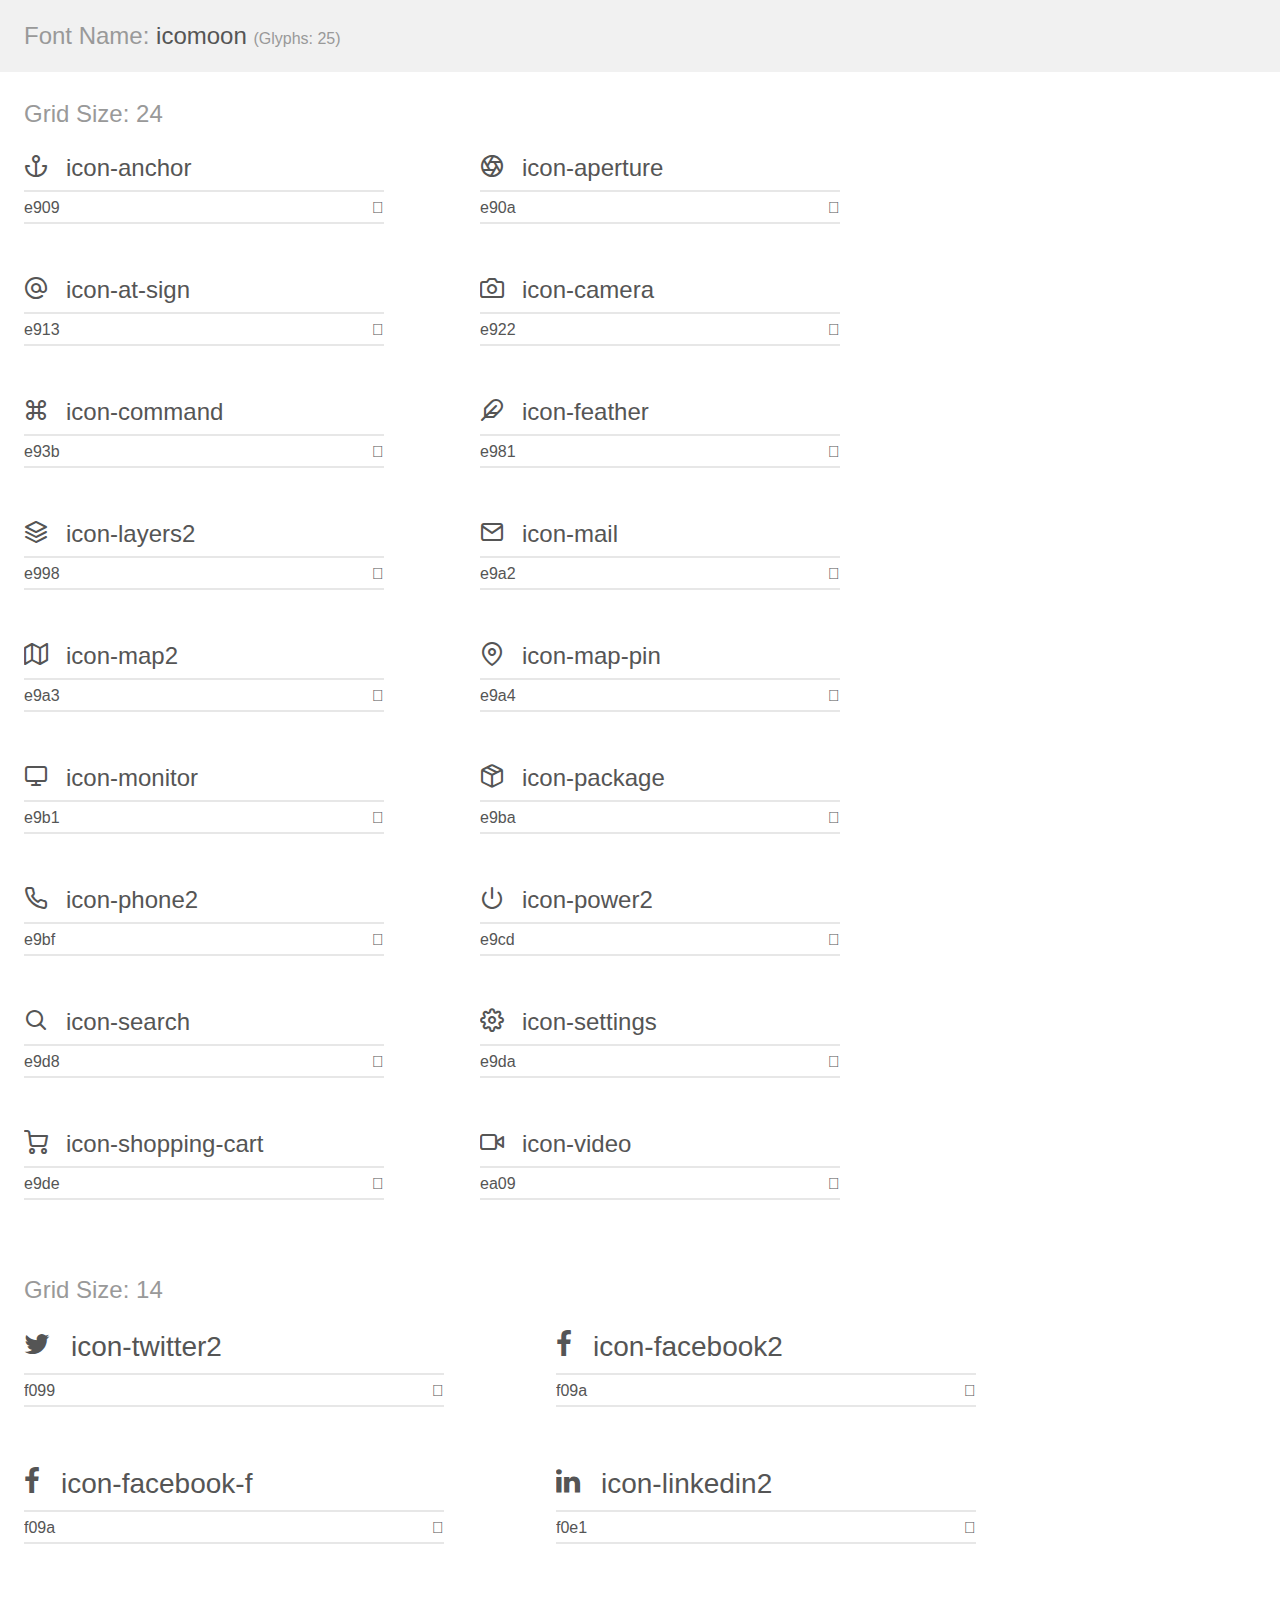
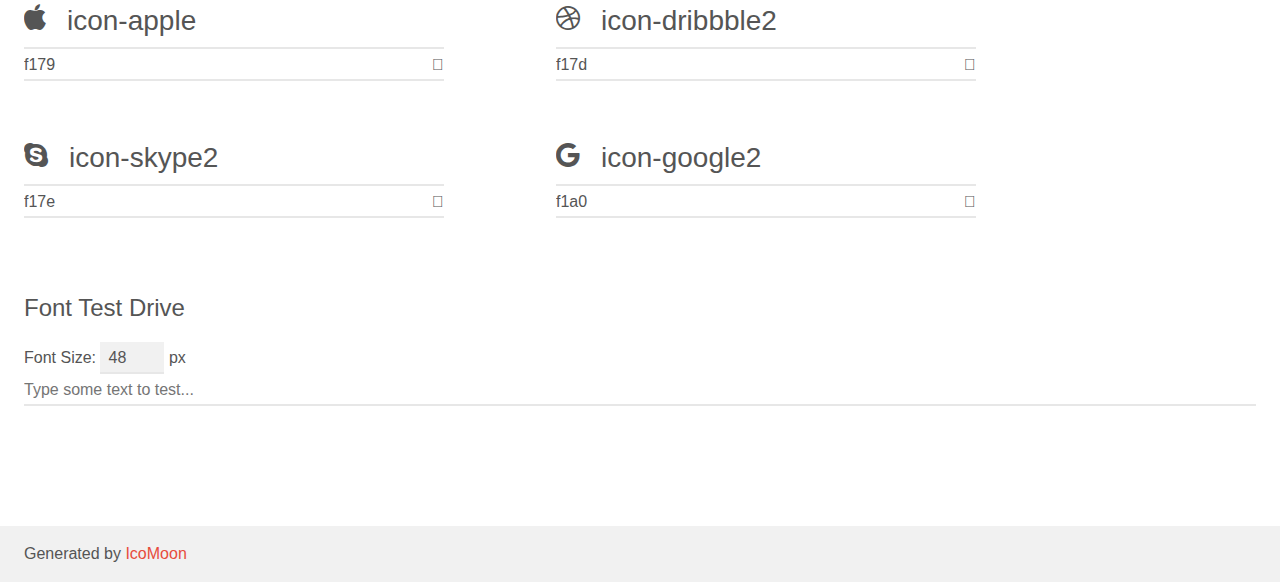
<file: fonts/icomoon/demo.html>
<!doctype html>
<html>
<head>
    <meta charset="utf-8">
    <title>IcoMoon Demo</title>
    <meta name="description" content="An Icon Font Generated By IcoMoon.io">
    <meta name="viewport" content="width=device-width, initial-scale=1">
    <link rel="stylesheet" href="demo-files/demo.css">
    <link rel="stylesheet" href="style.css"></head>
<body>
    <div class="bgc1 clearfix">
        <h1 class="mhmm mvm"><span class="fgc1">Font Name:</span> icomoon <small class="fgc1">(Glyphs:&nbsp;25)</small></h1>
    </div>
    <div class="clearfix mhl ptl">
        <h1 class="mvm mtn fgc1">Grid Size: 24</h1>
        <div class="glyph fs1">
            <div class="clearfix bshadow0 pbs">
                <span class="icon-anchor">
                
                </span>
                <span class="mls"> icon-anchor</span>
            </div>
            <fieldset class="fs0 size1of1 clearfix hidden-false">
                <input type="text" readonly value="e909" class="unit size1of2" />
                <input type="text" maxlength="1" readonly value="&#xe909;" class="unitRight size1of2 talign-right" />
            </fieldset>
            <div class="fs0 bshadow0 clearfix hidden-true">
                <span class="unit pvs fgc1">liga: </span>
                <input type="text" readonly value="" class="liga unitRight" />
            </div>
        </div>
        <div class="glyph fs1">
            <div class="clearfix bshadow0 pbs">
                <span class="icon-aperture">
                
                </span>
                <span class="mls"> icon-aperture</span>
            </div>
            <fieldset class="fs0 size1of1 clearfix hidden-false">
                <input type="text" readonly value="e90a" class="unit size1of2" />
                <input type="text" maxlength="1" readonly value="&#xe90a;" class="unitRight size1of2 talign-right" />
            </fieldset>
            <div class="fs0 bshadow0 clearfix hidden-true">
                <span class="unit pvs fgc1">liga: </span>
                <input type="text" readonly value="" class="liga unitRight" />
            </div>
        </div>
        <div class="glyph fs1">
            <div class="clearfix bshadow0 pbs">
                <span class="icon-at-sign">
                
                </span>
                <span class="mls"> icon-at-sign</span>
            </div>
            <fieldset class="fs0 size1of1 clearfix hidden-false">
                <input type="text" readonly value="e913" class="unit size1of2" />
                <input type="text" maxlength="1" readonly value="&#xe913;" class="unitRight size1of2 talign-right" />
            </fieldset>
            <div class="fs0 bshadow0 clearfix hidden-true">
                <span class="unit pvs fgc1">liga: </span>
                <input type="text" readonly value="" class="liga unitRight" />
            </div>
        </div>
        <div class="glyph fs1">
            <div class="clearfix bshadow0 pbs">
                <span class="icon-camera">
                
                </span>
                <span class="mls"> icon-camera</span>
            </div>
            <fieldset class="fs0 size1of1 clearfix hidden-false">
                <input type="text" readonly value="e922" class="unit size1of2" />
                <input type="text" maxlength="1" readonly value="&#xe922;" class="unitRight size1of2 talign-right" />
            </fieldset>
            <div class="fs0 bshadow0 clearfix hidden-true">
                <span class="unit pvs fgc1">liga: </span>
                <input type="text" readonly value="" class="liga unitRight" />
            </div>
        </div>
        <div class="glyph fs1">
            <div class="clearfix bshadow0 pbs">
                <span class="icon-command">
                
                </span>
                <span class="mls"> icon-command</span>
            </div>
            <fieldset class="fs0 size1of1 clearfix hidden-false">
                <input type="text" readonly value="e93b" class="unit size1of2" />
                <input type="text" maxlength="1" readonly value="&#xe93b;" class="unitRight size1of2 talign-right" />
            </fieldset>
            <div class="fs0 bshadow0 clearfix hidden-true">
                <span class="unit pvs fgc1">liga: </span>
                <input type="text" readonly value="" class="liga unitRight" />
            </div>
        </div>
        <div class="glyph fs1">
            <div class="clearfix bshadow0 pbs">
                <span class="icon-feather">
                
                </span>
                <span class="mls"> icon-feather</span>
            </div>
            <fieldset class="fs0 size1of1 clearfix hidden-false">
                <input type="text" readonly value="e981" class="unit size1of2" />
                <input type="text" maxlength="1" readonly value="&#xe981;" class="unitRight size1of2 talign-right" />
            </fieldset>
            <div class="fs0 bshadow0 clearfix hidden-true">
                <span class="unit pvs fgc1">liga: </span>
                <input type="text" readonly value="" class="liga unitRight" />
            </div>
        </div>
        <div class="glyph fs1">
            <div class="clearfix bshadow0 pbs">
                <span class="icon-layers2">
                
                </span>
                <span class="mls"> icon-layers2</span>
            </div>
            <fieldset class="fs0 size1of1 clearfix hidden-false">
                <input type="text" readonly value="e998" class="unit size1of2" />
                <input type="text" maxlength="1" readonly value="&#xe998;" class="unitRight size1of2 talign-right" />
            </fieldset>
            <div class="fs0 bshadow0 clearfix hidden-true">
                <span class="unit pvs fgc1">liga: </span>
                <input type="text" readonly value="" class="liga unitRight" />
            </div>
        </div>
        <div class="glyph fs1">
            <div class="clearfix bshadow0 pbs">
                <span class="icon-mail">
                
                </span>
                <span class="mls"> icon-mail</span>
            </div>
            <fieldset class="fs0 size1of1 clearfix hidden-false">
                <input type="text" readonly value="e9a2" class="unit size1of2" />
                <input type="text" maxlength="1" readonly value="&#xe9a2;" class="unitRight size1of2 talign-right" />
            </fieldset>
            <div class="fs0 bshadow0 clearfix hidden-true">
                <span class="unit pvs fgc1">liga: </span>
                <input type="text" readonly value="" class="liga unitRight" />
            </div>
        </div>
        <div class="glyph fs1">
            <div class="clearfix bshadow0 pbs">
                <span class="icon-map2">
                
                </span>
                <span class="mls"> icon-map2</span>
            </div>
            <fieldset class="fs0 size1of1 clearfix hidden-false">
                <input type="text" readonly value="e9a3" class="unit size1of2" />
                <input type="text" maxlength="1" readonly value="&#xe9a3;" class="unitRight size1of2 talign-right" />
            </fieldset>
            <div class="fs0 bshadow0 clearfix hidden-true">
                <span class="unit pvs fgc1">liga: </span>
                <input type="text" readonly value="" class="liga unitRight" />
            </div>
        </div>
        <div class="glyph fs1">
            <div class="clearfix bshadow0 pbs">
                <span class="icon-map-pin">
                
                </span>
                <span class="mls"> icon-map-pin</span>
            </div>
            <fieldset class="fs0 size1of1 clearfix hidden-false">
                <input type="text" readonly value="e9a4" class="unit size1of2" />
                <input type="text" maxlength="1" readonly value="&#xe9a4;" class="unitRight size1of2 talign-right" />
            </fieldset>
            <div class="fs0 bshadow0 clearfix hidden-true">
                <span class="unit pvs fgc1">liga: </span>
                <input type="text" readonly value="" class="liga unitRight" />
            </div>
        </div>
        <div class="glyph fs1">
            <div class="clearfix bshadow0 pbs">
                <span class="icon-monitor">
                
                </span>
                <span class="mls"> icon-monitor</span>
            </div>
            <fieldset class="fs0 size1of1 clearfix hidden-false">
                <input type="text" readonly value="e9b1" class="unit size1of2" />
                <input type="text" maxlength="1" readonly value="&#xe9b1;" class="unitRight size1of2 talign-right" />
            </fieldset>
            <div class="fs0 bshadow0 clearfix hidden-true">
                <span class="unit pvs fgc1">liga: </span>
                <input type="text" readonly value="" class="liga unitRight" />
            </div>
        </div>
        <div class="glyph fs1">
            <div class="clearfix bshadow0 pbs">
                <span class="icon-package">
                
                </span>
                <span class="mls"> icon-package</span>
            </div>
            <fieldset class="fs0 size1of1 clearfix hidden-false">
                <input type="text" readonly value="e9ba" class="unit size1of2" />
                <input type="text" maxlength="1" readonly value="&#xe9ba;" class="unitRight size1of2 talign-right" />
            </fieldset>
            <div class="fs0 bshadow0 clearfix hidden-true">
                <span class="unit pvs fgc1">liga: </span>
                <input type="text" readonly value="" class="liga unitRight" />
            </div>
        </div>
        <div class="glyph fs1">
            <div class="clearfix bshadow0 pbs">
                <span class="icon-phone2">
                
                </span>
                <span class="mls"> icon-phone2</span>
            </div>
            <fieldset class="fs0 size1of1 clearfix hidden-false">
                <input type="text" readonly value="e9bf" class="unit size1of2" />
                <input type="text" maxlength="1" readonly value="&#xe9bf;" class="unitRight size1of2 talign-right" />
            </fieldset>
            <div class="fs0 bshadow0 clearfix hidden-true">
                <span class="unit pvs fgc1">liga: </span>
                <input type="text" readonly value="" class="liga unitRight" />
            </div>
        </div>
        <div class="glyph fs1">
            <div class="clearfix bshadow0 pbs">
                <span class="icon-power2">
                
                </span>
                <span class="mls"> icon-power2</span>
            </div>
            <fieldset class="fs0 size1of1 clearfix hidden-false">
                <input type="text" readonly value="e9cd" class="unit size1of2" />
                <input type="text" maxlength="1" readonly value="&#xe9cd;" class="unitRight size1of2 talign-right" />
            </fieldset>
            <div class="fs0 bshadow0 clearfix hidden-true">
                <span class="unit pvs fgc1">liga: </span>
                <input type="text" readonly value="" class="liga unitRight" />
            </div>
        </div>
        <div class="glyph fs1">
            <div class="clearfix bshadow0 pbs">
                <span class="icon-search">
                
                </span>
                <span class="mls"> icon-search</span>
            </div>
            <fieldset class="fs0 size1of1 clearfix hidden-false">
                <input type="text" readonly value="e9d8" class="unit size1of2" />
                <input type="text" maxlength="1" readonly value="&#xe9d8;" class="unitRight size1of2 talign-right" />
            </fieldset>
            <div class="fs0 bshadow0 clearfix hidden-true">
                <span class="unit pvs fgc1">liga: </span>
                <input type="text" readonly value="" class="liga unitRight" />
            </div>
        </div>
        <div class="glyph fs1">
            <div class="clearfix bshadow0 pbs">
                <span class="icon-settings">
                
                </span>
                <span class="mls"> icon-settings</span>
            </div>
            <fieldset class="fs0 size1of1 clearfix hidden-false">
                <input type="text" readonly value="e9da" class="unit size1of2" />
                <input type="text" maxlength="1" readonly value="&#xe9da;" class="unitRight size1of2 talign-right" />
            </fieldset>
            <div class="fs0 bshadow0 clearfix hidden-true">
                <span class="unit pvs fgc1">liga: </span>
                <input type="text" readonly value="" class="liga unitRight" />
            </div>
        </div>
        <div class="glyph fs1">
            <div class="clearfix bshadow0 pbs">
                <span class="icon-shopping-cart">
                
                </span>
                <span class="mls"> icon-shopping-cart</span>
            </div>
            <fieldset class="fs0 size1of1 clearfix hidden-false">
                <input type="text" readonly value="e9de" class="unit size1of2" />
                <input type="text" maxlength="1" readonly value="&#xe9de;" class="unitRight size1of2 talign-right" />
            </fieldset>
            <div class="fs0 bshadow0 clearfix hidden-true">
                <span class="unit pvs fgc1">liga: </span>
                <input type="text" readonly value="" class="liga unitRight" />
            </div>
        </div>
        <div class="glyph fs1">
            <div class="clearfix bshadow0 pbs">
                <span class="icon-video">
                
                </span>
                <span class="mls"> icon-video</span>
            </div>
            <fieldset class="fs0 size1of1 clearfix hidden-false">
                <input type="text" readonly value="ea09" class="unit size1of2" />
                <input type="text" maxlength="1" readonly value="&#xea09;" class="unitRight size1of2 talign-right" />
            </fieldset>
            <div class="fs0 bshadow0 clearfix hidden-true">
                <span class="unit pvs fgc1">liga: </span>
                <input type="text" readonly value="" class="liga unitRight" />
            </div>
        </div>
    </div>
    <div class="clearfix mhl ptl">
        <h1 class="mvm mtn fgc1">Grid Size: 14</h1>
        <div class="glyph fs2">
            <div class="clearfix bshadow0 pbs">
                <span class="icon-twitter2">
                
                </span>
                <span class="mls"> icon-twitter2</span>
            </div>
            <fieldset class="fs0 size1of1 clearfix hidden-false">
                <input type="text" readonly value="f099" class="unit size1of2" />
                <input type="text" maxlength="1" readonly value="&#xf099;" class="unitRight size1of2 talign-right" />
            </fieldset>
            <div class="fs0 bshadow0 clearfix hidden-true">
                <span class="unit pvs fgc1">liga: </span>
                <input type="text" readonly value="" class="liga unitRight" />
            </div>
        </div>
        <div class="glyph fs2">
            <div class="clearfix bshadow0 pbs">
                <span class="icon-facebook2">
                
                </span>
                <span class="mls"> icon-facebook2</span>
            </div>
            <fieldset class="fs0 size1of1 clearfix hidden-false">
                <input type="text" readonly value="f09a" class="unit size1of2" />
                <input type="text" maxlength="1" readonly value="&#xf09a;" class="unitRight size1of2 talign-right" />
            </fieldset>
            <div class="fs0 bshadow0 clearfix hidden-true">
                <span class="unit pvs fgc1">liga: </span>
                <input type="text" readonly value="" class="liga unitRight" />
            </div>
        </div>
        <div class="glyph fs2">
            <div class="clearfix bshadow0 pbs">
                <span class="icon-facebook-f">
                
                </span>
                <span class="mls"> icon-facebook-f</span>
            </div>
            <fieldset class="fs0 size1of1 clearfix hidden-false">
                <input type="text" readonly value="f09a" class="unit size1of2" />
                <input type="text" maxlength="1" readonly value="&#xf09a;" class="unitRight size1of2 talign-right" />
            </fieldset>
            <div class="fs0 bshadow0 clearfix hidden-true">
                <span class="unit pvs fgc1">liga: </span>
                <input type="text" readonly value="" class="liga unitRight" />
            </div>
        </div>
        <div class="glyph fs2">
            <div class="clearfix bshadow0 pbs">
                <span class="icon-linkedin2">
                
                </span>
                <span class="mls"> icon-linkedin2</span>
            </div>
            <fieldset class="fs0 size1of1 clearfix hidden-false">
                <input type="text" readonly value="f0e1" class="unit size1of2" />
                <input type="text" maxlength="1" readonly value="&#xf0e1;" class="unitRight size1of2 talign-right" />
            </fieldset>
            <div class="fs0 bshadow0 clearfix hidden-true">
                <span class="unit pvs fgc1">liga: </span>
                <input type="text" readonly value="" class="liga unitRight" />
            </div>
        </div>
        <div class="glyph fs2">
            <div class="clearfix bshadow0 pbs">
                <span class="icon-apple">
                
                </span>
                <span class="mls"> icon-apple</span>
            </div>
            <fieldset class="fs0 size1of1 clearfix hidden-false">
                <input type="text" readonly value="f179" class="unit size1of2" />
                <input type="text" maxlength="1" readonly value="&#xf179;" class="unitRight size1of2 talign-right" />
            </fieldset>
            <div class="fs0 bshadow0 clearfix hidden-true">
                <span class="unit pvs fgc1">liga: </span>
                <input type="text" readonly value="" class="liga unitRight" />
            </div>
        </div>
        <div class="glyph fs2">
            <div class="clearfix bshadow0 pbs">
                <span class="icon-dribbble2">
                
                </span>
                <span class="mls"> icon-dribbble2</span>
            </div>
            <fieldset class="fs0 size1of1 clearfix hidden-false">
                <input type="text" readonly value="f17d" class="unit size1of2" />
                <input type="text" maxlength="1" readonly value="&#xf17d;" class="unitRight size1of2 talign-right" />
            </fieldset>
            <div class="fs0 bshadow0 clearfix hidden-true">
                <span class="unit pvs fgc1">liga: </span>
                <input type="text" readonly value="" class="liga unitRight" />
            </div>
        </div>
        <div class="glyph fs2">
            <div class="clearfix bshadow0 pbs">
                <span class="icon-skype2">
                
                </span>
                <span class="mls"> icon-skype2</span>
            </div>
            <fieldset class="fs0 size1of1 clearfix hidden-false">
                <input type="text" readonly value="f17e" class="unit size1of2" />
                <input type="text" maxlength="1" readonly value="&#xf17e;" class="unitRight size1of2 talign-right" />
            </fieldset>
            <div class="fs0 bshadow0 clearfix hidden-true">
                <span class="unit pvs fgc1">liga: </span>
                <input type="text" readonly value="" class="liga unitRight" />
            </div>
        </div>
        <div class="glyph fs2">
            <div class="clearfix bshadow0 pbs">
                <span class="icon-google2">
                
                </span>
                <span class="mls"> icon-google2</span>
            </div>
            <fieldset class="fs0 size1of1 clearfix hidden-false">
                <input type="text" readonly value="f1a0" class="unit size1of2" />
                <input type="text" maxlength="1" readonly value="&#xf1a0;" class="unitRight size1of2 talign-right" />
            </fieldset>
            <div class="fs0 bshadow0 clearfix hidden-true">
                <span class="unit pvs fgc1">liga: </span>
                <input type="text" readonly value="" class="liga unitRight" />
            </div>
        </div>
    </div>

    <!--[if gt IE 8]><!-->
    <div class="mhl clearfix mbl">
        <h1>Font Test Drive</h1>
        <label>
            Font Size: <input id="fontSize" type="number" class="textbox0 mbm"
            min="8" value="48" />
            px
        </label>
        <input id="testText" type="text" class="phl size1of1 mvl"
        placeholder="Type some text to test..." value=""/>
        <div id="testDrive" class="icon-">&nbsp;
        </div>
    </div>
    <!--<![endif]-->
    <div class="bgc1 clearfix">
        <p class="mhl">Generated by <a href="https://icomoon.io/app">IcoMoon</a></p>
    </div>

    <script src="demo-files/demo.js"></script>
</body>
</html>
</file>
<file: fonts/icomoon/demo-files/demo.css>
body {
  padding: 0;
  margin: 0;
  font-family: sans-serif;
  font-size: 1em;
  line-height: 1.5;
  color: #555;
  background: #fff;
}
h1 {
  font-size: 1.5em;
  font-weight: normal;
}
small {
  font-size: .66666667em;
}
a {
  color: #e74c3c;
  text-decoration: none;
}
a:hover, a:focus {
  box-shadow: 0 1px #e74c3c;
}
.bshadow0, input {
  box-shadow: inset 0 -2px #e7e7e7;
}
input:hover {
  box-shadow: inset 0 -2px #ccc;
}
input, fieldset {
  font-family: sans-serif;
  font-size: 1em;
  margin: 0;
  padding: 0;
  border: 0;
}
input {
  color: inherit;
  line-height: 1.5;
  height: 1.5em;
  padding: .25em 0;
}
input:focus {
  outline: none;
  box-shadow: inset 0 -2px #449fdb;
}
.glyph {
  font-size: 16px;
  width: 15em;
  padding-bottom: 1em;
  margin-right: 4em;
  margin-bottom: 1em;
  float: left;
  overflow: hidden;
}
.liga {
  width: 80%;
  width: calc(100% - 2.5em);
}
.talign-right {
  text-align: right;
}
.talign-center {
  text-align: center;
}
.bgc1 {
  background: #f1f1f1;
}
.fgc1 {
  color: #999;
}
.fgc0 {
  color: #000;
}
p {
  margin-top: 1em;
  margin-bottom: 1em;
}
.mvm {
  margin-top: .75em;
  margin-bottom: .75em;
}
.mtn {
  margin-top: 0;
}
.mtl, .mal {
  margin-top: 1.5em;
}
.mbl, .mal {
  margin-bottom: 1.5em;
}
.mal, .mhl {
  margin-left: 1.5em;
  margin-right: 1.5em;
}
.mhmm {
  margin-left: 1em;
  margin-right: 1em;
}
.mls {
  margin-left: .25em;
}
.ptl {
  padding-top: 1.5em;
}
.pbs, .pvs {
  padding-bottom: .25em;
}
.pvs, .pts {
  padding-top: .25em;
}
.unit {
  float: left;
}
.unitRight {
  float: right;
}
.size1of2 {
  width: 50%;
}
.size1of1 {
  width: 100%;
}
.clearfix:before, .clearfix:after {
  content: " ";
  display: table;
}
.clearfix:after {
  clear: both;
}
.hidden-true {
  display: none;
}
.textbox0 {
  width: 3em;
  background: #f1f1f1;
  padding: .25em .5em;
  line-height: 1.5;
  height: 1.5em;
}
#testDrive {
  display: block;
  padding-top: 24px;
  line-height: 1.5;
}
.fs0 {
  font-size: 16px;
}
.fs1 {
  font-size: 24px;
}
.fs2 {
  font-size: 28px;
}
</file>
<file: fonts/icomoon/style.css>
@font-face {
  font-family: 'icomoon';
  src:  url('fonts/icomoon.eot?f194zt');
  src:  url('fonts/icomoon.eot?f194zt#iefix') format('embedded-opentype'),
    url('fonts/icomoon.ttf?f194zt') format('truetype'),
    url('fonts/icomoon.woff?f194zt') format('woff'),
    url('fonts/icomoon.svg?f194zt#icomoon') format('svg');
  font-weight: normal;
  font-style: normal;
}

[class^="icon-"], [class*=" icon-"] {
  /* use !important to prevent issues with browser extensions that change fonts */
  font-family: 'icomoon' !important;
  speak: none;
  font-style: normal;
  font-weight: normal;
  font-variant: normal;
  text-transform: none;
  line-height: 1;

  /* Better Font Rendering =========== */
  -webkit-font-smoothing: antialiased;
  -moz-osx-font-smoothing: grayscale;
}

.icon-anchor:before {
  content: "\e909";
}
.icon-aperture:before {
  content: "\e90a";
}
.icon-at-sign:before {
  content: "\e913";
}
.icon-camera:before {
  content: "\e922";
}
.icon-command:before {
  content: "\e93b";
}
.icon-feather:before {
  content: "\e981";
}
.icon-layers2:before {
  content: "\e998";
}
.icon-mail:before {
  content: "\e9a2";
}
.icon-map2:before {
  content: "\e9a3";
}
.icon-map-pin:before {
  content: "\e9a4";
}
.icon-monitor:before {
  content: "\e9b1";
}
.icon-package:before {
  content: "\e9ba";
}
.icon-phone2:before {
  content: "\e9bf";
}
.icon-power2:before {
  content: "\e9cd";
}
.icon-search:before {
  content: "\e9d8";
}
.icon-settings:before {
  content: "\e9da";
}
.icon-shopping-cart:before {
  content: "\e9de";
}
.icon-video:before {
  content: "\ea09";
}
.icon-twitter2:before {
  content: "\f099";
}
.icon-facebook2:before {
  content: "\f09a";
}
.icon-facebook-f:before {
  content: "\f09a";
}
.icon-linkedin2:before {
  content: "\f0e1";
}
.icon-apple:before {
  content: "\f179";
}
.icon-dribbble2:before {
  content: "\f17d";
}
.icon-skype2:before {
  content: "\f17e";
}
.icon-google2:before {
  content: "\f1a0";
}

.icon-heart:before{
  content:"\f004";
}
</file>
